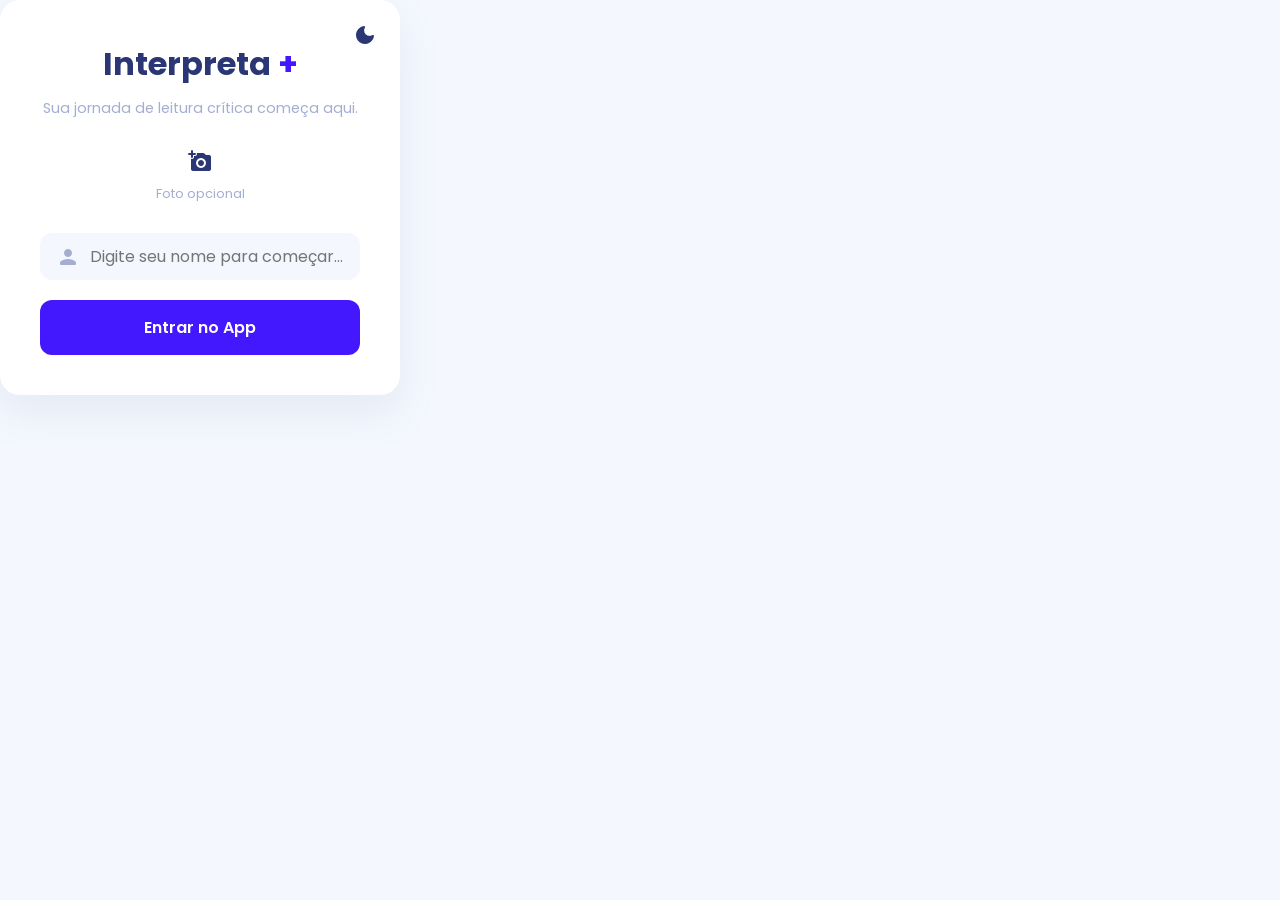
<file: index.html>
<!DOCTYPE html>
<html lang="pt-BR">
<head>
    <meta charset="UTF-8">
    <meta name="viewport" content="width=device-width, initial-scale=1.0">
    <title>Interpreta + </title>
    <link rel="preconnect" href="https://fonts.googleapis.com">
    <link rel="preconnect" href="https://fonts.gstatic.com" crossorigin>
    <link href="https://fonts.googleapis.com/css2?family=Poppins:wght@400;500;600;700&display=swap" rel="stylesheet">
    <link href="https://fonts.googleapis.com/icon?family=Material+Icons+Round" rel="stylesheet">
    <link rel="stylesheet" href="style.css">
</head>
<body>

    <div id="loginScreen" class="login-overlay active">
        <div class="login-card" style="position: relative;">
            
            <button class="icon-btn" id="loginThemeToggleBtn" style="position: absolute; top: 15px; right: 15px; width: 40px; height: 40px; box-shadow: none; background: transparent;">
                <span class="material-icons-round" id="loginThemeIcon">dark_mode</span>
            </button>

            <h1>Interpreta <span class="highlight">+</span></h1>
            <p>Sua jornada de leitura crítica começa aqui.</p>
            <div class="profile-upload-container">
                <label for="profilePicInput" class="upload-label" id="uploadPreview" title="Adicionar Foto">
                    <span class="material-icons-round">add_a_photo</span>
                </label>
                <input type="file" id="profilePicInput" accept="image/*" style="display: none;">
                <p style="font-size: 0.8rem; color: var(--text-muted); margin-top: 5px;">Foto opcional</p>
            </div>
            <div class="input-group">
                <span class="material-icons-round">person</span>
                <input type="text" id="usernameInput" placeholder="Digite seu nome para começar..." autocomplete="off">
            </div>
            <button id="enterAppBtn" class="btn-primary">Entrar no App</button>
        </div>
    </div>

    <div id="mainApp" class="app-container hidden">
        <header class="main-header">
            <div class="header-left">
                <button class="icon-btn" id="themeToggleBtn" title="Mudar Tema">
                    <span class="material-icons-round" id="themeIcon">dark_mode</span>
                </button>
            </div>
            <h1 class="logo">Interpreta <span class="highlight">+</span></h1>
            <div class="header-right">
                <button class="icon-btn" id="logoutBtn" title="Sair da Conta">
                    <span class="material-icons-round">logout</span>
                </button>
            </div>
        </header>

        <section class="profile-section">
            <div class="profile-info">
               
               <div class="profile-info">
                <div class="avatar" id="appAvatar"><span class="material-icons-round">face</span></div>
                <div>
                    <h2 id="displayUsername">Olá, Viajante</h2>
                    <p class="subtitle">Pronto para treinar sua interpretação?</p>
                </div>
            </div>
        </section>

        <main class="content-section">
            <h3 class="section-title">Trilhas de Aprendizagem</h3>
            
            <div id="cardsContainer" class="cards-grid">
                </div>
        </main>
    </div>

    <script src="data.js"></script>
    <script src="script.js"></script>
</body>
</html>
</file>
<file: style.css>
:root {
    --bg-color: #f4f7fe;
    --card-bg: #ffffff;
    --text-main: #2b3674;
    --text-muted: #a3aed1;
    --primary: #4318FF;
    --primary-hover: #3311db;
    --shadow: 0px 18px 40px rgba(112, 144, 176, 0.12);
    --radius: 20px;
    --transition: all 0.3s ease;
}

[data-theme="dark"] {
    --bg-color: #0b1437;
    --card-bg: #111c44;
    --text-main: #ffffff;
    --text-muted: #8f9bba;
    --primary: #7551FF;
    --primary-hover: #4318FF;
    --shadow: 0px 18px 40px rgba(0, 0, 0, 0.5);
}

* { margin: 0; padding: 0; box-sizing: border-box; font-family: 'Poppins', sans-serif; }

body { background-color: var(--bg-color); color: var(--text-main); transition: var(--transition); min-height: 100vh; }

.hidden { display: none !important; }

//
.login-overlay {
    position: fixed; top: 0; left: 0; width: 100%; height: 100%;
    background: var(--bg-color);
    display: flex; justify-content: center; align-items: center; z-index: 1000;
}
.login-card {
    background: var(--card-bg); padding: 40px; border-radius: var(--radius);
    box-shadow: var(--shadow); text-align: center; max-width: 400px; width: 90%;
}
.login-card h1 { font-size: 2rem; margin-bottom: 10px; }
.highlight { color: var(--primary); }
.login-card p { color: var(--text-muted); margin-bottom: 30px; font-size: 0.9rem; }

.input-group {
    display: flex; align-items: center; background: var(--bg-color);
    border-radius: 12px; padding: 10px 15px; margin-bottom: 20px; border: 1px solid transparent;
}
.input-group:focus-within { border-color: var(--primary); }
.input-group span { color: var(--text-muted); margin-right: 10px; }
.input-group input {
    border: none; background: transparent; outline: none; width: 100%;
    color: var(--text-main); font-size: 1rem;
}

.btn-primary {
    background: var(--primary); color: white; border: none; width: 100%;
    padding: 15px; border-radius: 12px; font-size: 1rem; font-weight: 600;
    cursor: pointer; transition: var(--transition);
}
   .btn-primary:hover { background: var(--primary-hover); }
    .app-container { max-width: 900px; margin: 0 auto; padding: 20px; }

.main-header {
    display: flex; justify-content: space-between; align-items: center;
    margin-bottom: 30px; padding: 10px 0;
}
.icon-btn {
    background: var(--card-bg); border: none; border-radius: 50%; width: 45px; height: 45px;
    display: flex; justify-content: center; align-items: center; cursor: pointer;
    color: var(--text-main); box-shadow: var(--shadow); transition: var(--transition);
}
.icon-btn:hover { transform: scale(1.05); }

.profile-section {
    background: var(--card-bg); padding: 25px; border-radius: var(--radius);
    box-shadow: var(--shadow); margin-bottom: 30px;
}
.profile-info { display: flex; align-items: center; gap: 20px; }
.avatar {
    width: 60px; height: 60px; background: var(--primary); color: white;
    border-radius: 50%; display: flex; justify-content: center; align-items: center; font-size: 2rem;
}
.profile-info h2 { font-size: 1.5rem; }
.subtitle { color: var(--text-muted); font-size: 0.9rem; }




.section-title { margin-bottom: 20px; font-size: 1.2rem; }
.cards-grid { display: grid; grid-template-columns: 1fr; gap: 20px; }

@media(min-width: 768px) { .cards-grid { grid-template-columns: 1fr 1fr; } }

.course-card {
    background: var(--card-bg); border-radius: var(--radius); overflow: hidden;
    box-shadow: var(--shadow); cursor: pointer; transition: var(--transition);
    display: flex; flex-direction: column;
}
.course-card:hover { transform: translateY(-5px); }
.card-img { width: 100%; height: 180px; object-fit: cover; }
.card-content { padding: 20px; display: flex; flex-direction: column; flex-grow: 1;}
.card-content h3 { font-size: 1.2rem; margin-bottom: 8px; }
.card-content p { color: var(--text-muted); font-size: 0.85rem; margin-bottom: 20px; flex-grow: 1;}

.progress-wrapper { width: 100%; }
.progress-stats { display: flex; justify-content: space-between; font-size: 0.8rem; font-weight: 600; margin-bottom: 5px;}
.progress-bar { width: 100%; height: 8px; background: var(--bg-color); border-radius: 4px; overflow: hidden; }
.progress-fill { height: 100%; background: var(--primary); width: 0%; border-radius: 4px; transition: width 0.5s ease; }


.quiz-list-grid { 
    display: grid; 
    gap: 16px; 
    margin-top: 20px;
}

.quiz-item {
    background: var(--card-bg); 
    padding: 20px 25px; 
    border-radius: 16px;
    display: flex; 
    justify-content: space-between; 
    align-items: center;
    box-shadow: var(--shadow); 
    cursor: pointer; 
    transition: var(--transition);
    border-left: 6px solid var(--primary); 
    position: relative;
    overflow: hidden;
}

.quiz-item:hover:not(.locked) { 
    transform: translateY(-3px); 
    box-shadow: 0px 20px 40px rgba(67, 24, 255, 0.2); 
}

.quiz-item.locked {
    opacity: 0.6; 
    cursor: not-allowed; 
    border-left-color: var(--text-muted);
    background: #e9ecef; 


[data-theme="dark"] .quiz-item.locked {
    background: #1a2035;
}

.quiz-item-title { 
    font-weight: 600; 
    font-size: 1.1rem; 
    color: var(--text-main);
}

.quiz-status-icon { 
    color: var(--primary); 
    font-size: 1.8rem;
}

.locked .quiz-status-icon { 
    color: var(--text-muted); 
}


.quiz-top-bar { 
    margin-bottom: 25px; 
    background: var(--card-bg);
    padding: 15px 20px;
    border-radius: 12px;
    box-shadow: var(--shadow);
}

.quiz-top-bar span { 
    font-size: 1rem; 
    font-weight: 700; 
    color: var(--primary); 
    display: block; 
    margin-bottom: 10px;
}

.mini-bar { height: 8px; border-radius: 4px; }

.quiz-content-area {
    background: var(--card-bg); 
    padding: 25px; 
    border-radius: 16px;
    box-shadow: var(--shadow); 
    margin-bottom: 25px;
    text-align: center;
}


#quizImage { 
    max-width: 100%; 
    max-height: 350px; 
    object-fit: contain; 
    border-radius: 12px; 
    box-shadow: 0 4px 12px rgba(0,0,0,0.1);
}

#quizText { 
    font-size: 1.1rem; 
    line-height: 1.7; 
    text-align: justify; 
    color: var(--text-main);
}


.question-area {
    background: var(--card-bg);
    padding: 25px;
    border-radius: 16px;
    box-shadow: var(--shadow);
}

.question-area h3 { 
    font-size: 1.25rem; 
    margin-bottom: 25px; 
    color: var(--text-main);
    line-height: 1.4;
}
.options-grid { 
    display: flex !important; 
    flex-direction: column !important;
    gap: 15px !important; 
      width: 100% !important;
}
    .option-btn {
    display: block !important;
    width: 100% !important;
    background-color: var(--bg-color) !important; 
    border: 2px solid #cbd5e1 !important;
    color: var(--text-main) !important;
    padding: 18px 25px !important; 
    border-radius: 12px !important; 
    font-size: 1.1rem !important; 
    text-align: left !important; 
    cursor: pointer !important; 
    transition: all 0.3s ease !important; 
    font-weight: 500 !important;
    box-shadow: 0 4px 6px rgba(0,0,0,0.05) !important;
}

.option-btn:hover:not(.disabled) { 
    border-color: var(--primary) !important; 
    background-color: #f8fafc !important;
    transform: scale(1.02) !important; 
}


.option-btn.correct { 
    background-color: #ecfdf5 !important; 
    color: #047857 !important; 
    border-color: #10b981 !important; 
    font-weight: 700 !important;
    box-shadow: 0 0 15px rgba(16, 185, 129, 0.4) !important; 
}

.option-btn.wrong { 
    background-color: #fef2f2 !important; 
    color: #b91c1c !important; 
    border-color: #ef4444 !important; 
    box-shadow: 0 0 15px rgba(239, 68, 68, 0.4) !important;
}

.option-btn.disabled { 
    pointer-events: none !important; 
    opacity: 0.7 !important;
}


.result-screen { 
    text-align: center; 
    padding: 50px 20px; 
    background: var(--card-bg); 
    border-radius: 16px; 
    box-shadow: var(--shadow); 
}
.result-emoji { font-size: 6rem; margin-bottom: 15px; animation: bounce 1.5s ease infinite; }
.result-screen h2 { font-size: 2.2rem; margin-bottom: 15px; color: var(--primary); }
.result-screen p { color: var(--text-muted); margin-bottom: 25px; font-size: 1.1rem; }
.score-display { 
    font-size: 1.8rem; 
    font-weight: 800; 
    margin-bottom: 40px; 
    background: var(--primary); 
    color: white;
    display: inline-block; 
    padding: 15px 30px; 
    border-radius: 30px;
    box-shadow: 0 10px 20px rgba(67, 24, 255, 0.3);
}

@keyframes bounce { 
    0%, 100% { transform: translateY(0); } 
    50% { transform: translateY(-15px); } 
}


.profile-upload-container { 
    text-align: center; 
    margin-bottom: 20px; 
}

.upload-label {
    width: 80px; 
    height: 80px; 
    border-radius: 50%;
    background: var(--bg-color); 
    border: 2px dashed var(--primary);
    display: inline-flex; 
    justify-content: center; 
    align-items: center;
    cursor: pointer; 
    color: var(--primary); 
    overflow: hidden;
    transition: var(--transition); 
    margin: 0 auto;
}

.upload-label:hover { 
    background: rgba(67, 24, 255, 0.1); 
    transform: scale(1.05); 
}


.upload-label img { 
    width: 100%; 
    height: 100%; 
    object-fit: cover; 
}


#appAvatar img { 
    width: 100%; 
    height: 100%; 
    object-fit: cover; 
    border-radius: 50%; 
}
</file>
